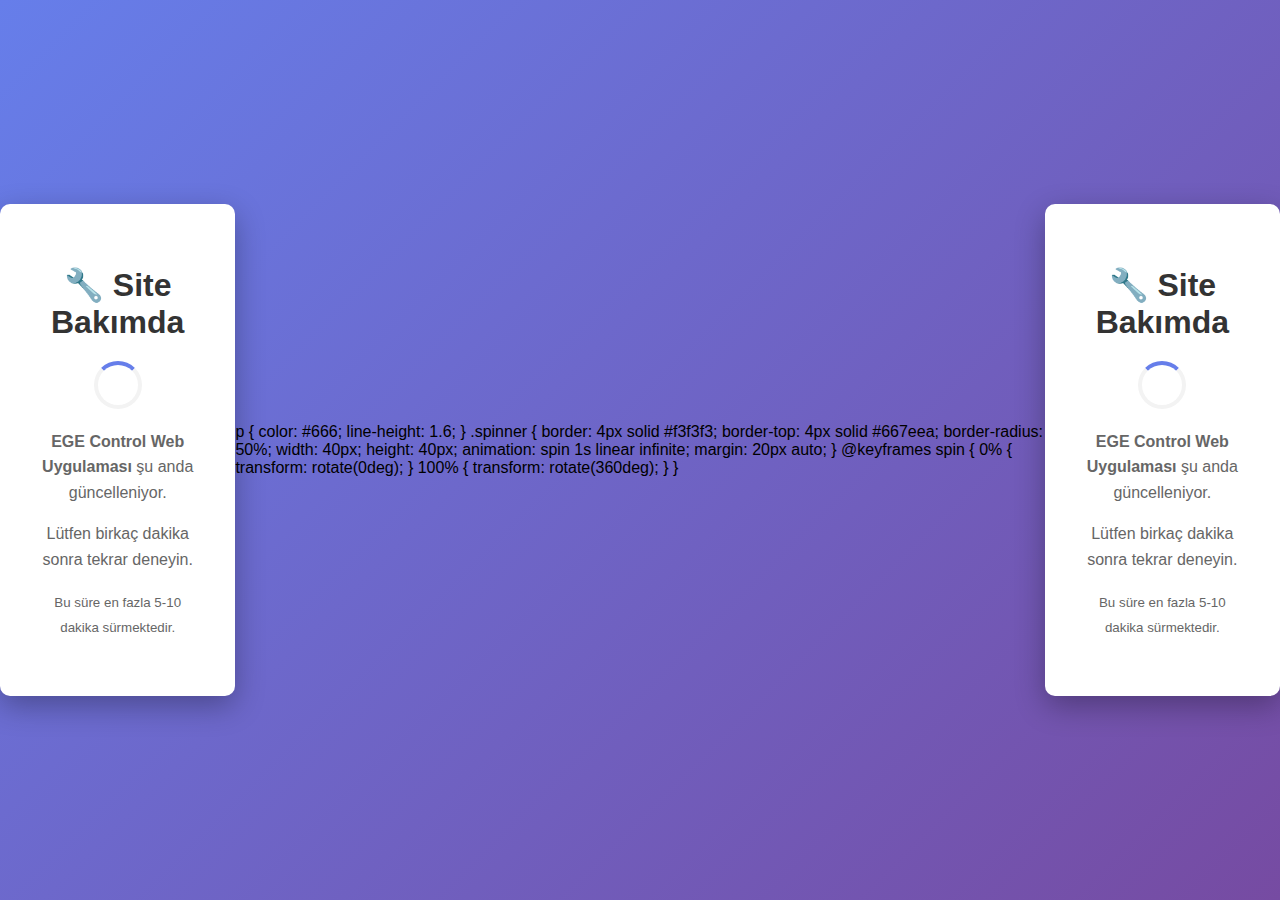
<file: app_offline.htm>
﻿<!DOCTYPE html>
<html lang="tr">
<head>
    <meta charset="UTF-8">
    <meta name="viewport" content="width=device-width, initial-scale=1.0">
    <title>Site Bakımda - EGE Control</title>
    <style>
        body {
            font-family: Arial, sans-serif;
            background: linear-gradient(135deg, #667eea 0%, #764ba2 100%);
            margin: 0;
            height: 100vh;
            display: flex;
            justify-content: center;
            align-items: center;
        }
        .container {
            background: white;
            padding: 40px;
            border-radius: 10px;
            box-shadow: 0 10px 30px rgba(0,0,0,0.3);
            text-align: center;
            max-width: 400px;
        }
        h1 { color: #333; margin-bottom: 20px; }
        p { color: #666; line-height: 1.6; }
        .spinner {
            border: 4px solid #f3f3f3;
            border-top: 4px solid #667eea;
            border-radius: 50%;
            width: 40px;
            height: 40px;
            animation: spin 1s linear infinite;
            margin: 20px auto;
        }
        @keyframes spin {
            0% { transform: rotate(0deg); }
            100% { transform: rotate(360deg); }
        }
    </style>
</head>
<body>
    <div class="container">
        <h1>🔧 Site Bakımda</h1>
        <div class="spinner"></div>
        <p><strong>EGE Control Web Uygulaması</strong> şu anda güncelleniyor.</p>
        <p>Lütfen birkaç dakika sonra tekrar deneyin.</p>
        <p><small>Bu süre en fazla 5-10 dakika sürmektedir.</small></p>
    </div>
</body>
</html>

        p { color: #666; line-height: 1.6; }
        .spinner { 
            border: 4px solid #f3f3f3; 
            border-top: 4px solid #667eea; 
            border-radius: 50%; 
            width: 40px; 
            height: 40px; 
            animation: spin 1s linear infinite; 
            margin: 20px auto; 
        }
        @keyframes spin { 
            0% { transform: rotate(0deg); } 
            100% { transform: rotate(360deg); } 
        }
    </style>
</head>
<body>
    <div class="container">
        <h1>🔧 Site Bakımda</h1>
        <div class="spinner"></div>
        <p><strong>EGE Control Web Uygulaması</strong> şu anda güncelleniyor.</p>
        <p>Lütfen birkaç dakika sonra tekrar deneyin.</p>
        <p><small>Bu süre en fazla 5-10 dakika sürmektedir.</small></p>
    </div>
</body>
</html>
</file>
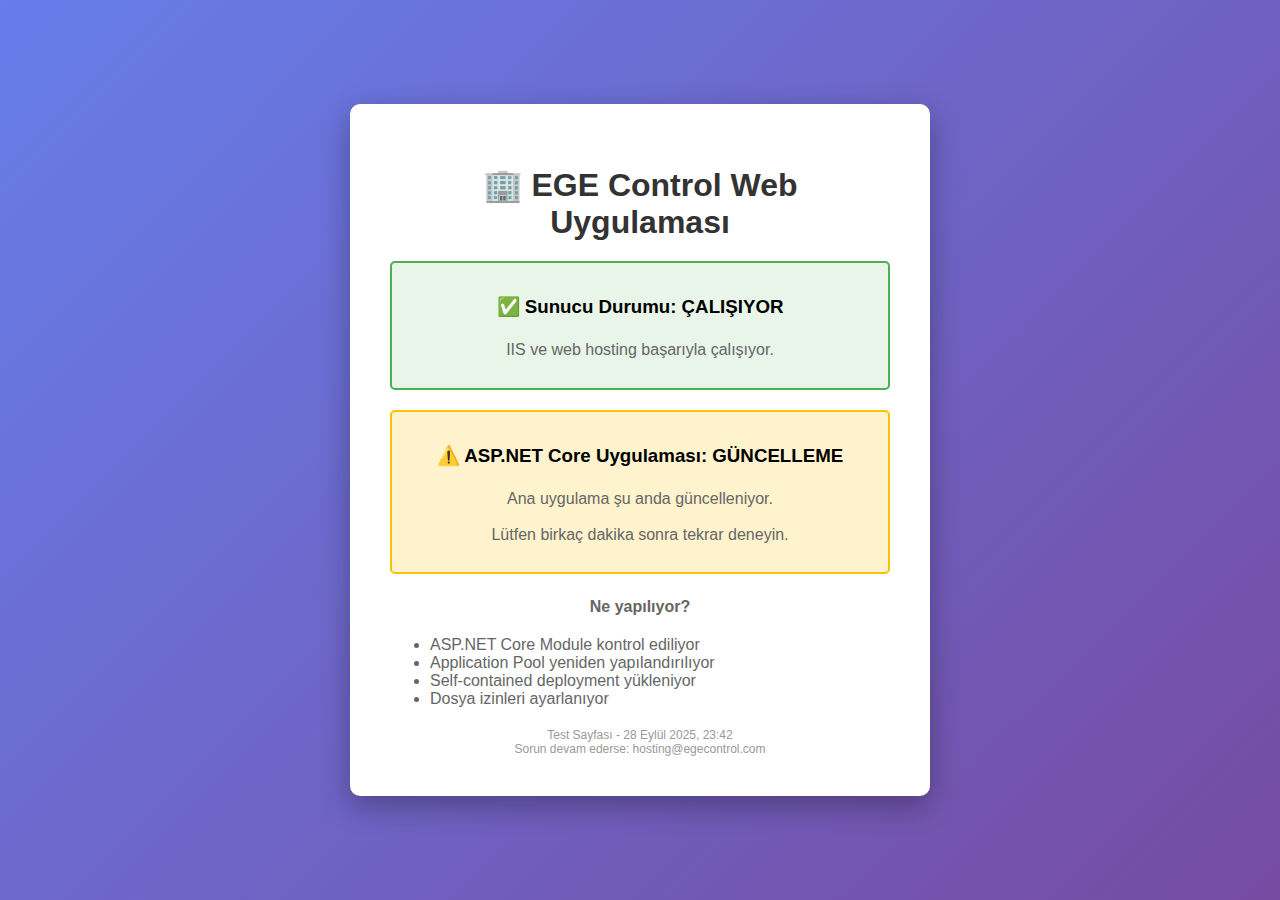
<file: test_index.html>
<!DOCTYPE html>
<html lang="tr">
<head>
    <meta charset="UTF-8">
    <meta name="viewport" content="width=device-width, initial-scale=1.0">
    <title>EGE Control - Test Sayfası</title>
    <style>
        body {
            font-family: Arial, sans-serif;
            background: linear-gradient(135deg, #667eea 0%, #764ba2 100%);
            margin: 0;
            min-height: 100vh;
            display: flex;
            justify-content: center;
            align-items: center;
        }
        .container {
            background: white;
            padding: 40px;
            border-radius: 10px;
            box-shadow: 0 10px 30px rgba(0,0,0,0.3);
            text-align: center;
            max-width: 500px;
        }
        h1 { color: #333; margin-bottom: 20px; }
        p { color: #666; line-height: 1.6; margin: 10px 0; }
        .status { 
            background: #e8f5e8; 
            border: 2px solid #4caf50; 
            padding: 15px; 
            border-radius: 5px; 
            margin: 20px 0; 
        }
        .warning { 
            background: #fff3cd; 
            border: 2px solid #ffc107; 
            padding: 15px; 
            border-radius: 5px; 
            margin: 20px 0; 
        }
        .timestamp { 
            font-size: 12px; 
            color: #999; 
            margin-top: 20px; 
        }
    </style>
</head>
<body>
    <div class="container">
        <h1>🏢 EGE Control Web Uygulaması</h1>
        
        <div class="status">
            <h3>✅ Sunucu Durumu: ÇALIŞIYOR</h3>
            <p>IIS ve web hosting başarıyla çalışıyor.</p>
        </div>
        
        <div class="warning">
            <h3>⚠️ ASP.NET Core Uygulaması: GÜNCELLEME</h3>
            <p>Ana uygulama şu anda güncelleniyor.</p>
            <p>Lütfen birkaç dakika sonra tekrar deneyin.</p>
        </div>
        
        <p><strong>Ne yapılıyor?</strong></p>
        <ul style="text-align: left; color: #666;">
            <li>ASP.NET Core Module kontrol ediliyor</li>
            <li>Application Pool yeniden yapılandırılıyor</li>
            <li>Self-contained deployment yükleniyor</li>
            <li>Dosya izinleri ayarlanıyor</li>
        </ul>
        
        <div class="timestamp">
            Test Sayfası - 28 Eylül 2025, 23:42<br>
            Sorun devam ederse: hosting@egecontrol.com
        </div>
    </div>
    
    <script>
        // Her 30 saniyede bir otomatik yenile
        setTimeout(function() {
            location.reload();
        }, 30000);
    </script>
</body>
</html>
</file>
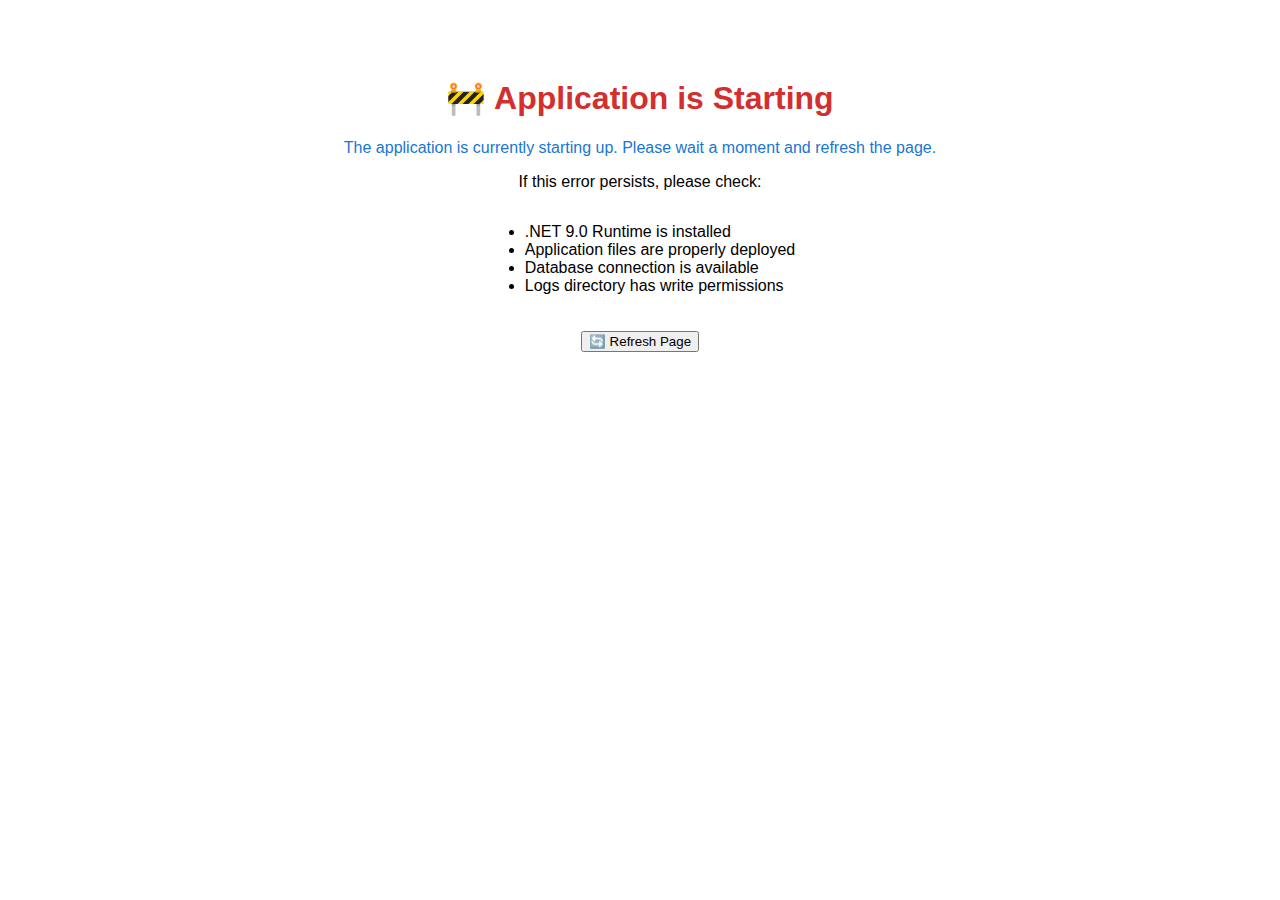
<file: EgeControlWebApp/wwwroot/500-30-error.html>
<!DOCTYPE html>
<html>
<head>
    <title>Application Starting...</title>
    <meta charset="utf-8" />
    <style>
        body { font-family: Arial, sans-serif; text-align: center; padding: 50px; }
        .error { color: #d32f2f; }
        .info { color: #1976d2; }
        .refresh { margin-top: 20px; }
    </style>
</head>
<body>
    <h1 class="error">🚧 Application is Starting</h1>
    <p class="info">The application is currently starting up. Please wait a moment and refresh the page.</p>
    <p>If this error persists, please check:</p>
    <ul style="text-align: left; display: inline-block;">
        <li>.NET 9.0 Runtime is installed</li>
        <li>Application files are properly deployed</li>
        <li>Database connection is available</li>
        <li>Logs directory has write permissions</li>
    </ul>
    <div class="refresh">
        <button onclick="location.reload()">🔄 Refresh Page</button>
    </div>
    
    <script>
        // Auto-refresh after 10 seconds
        setTimeout(function() {
            location.reload();
        }, 10000);
    </script>
</body>
</html>
</file>
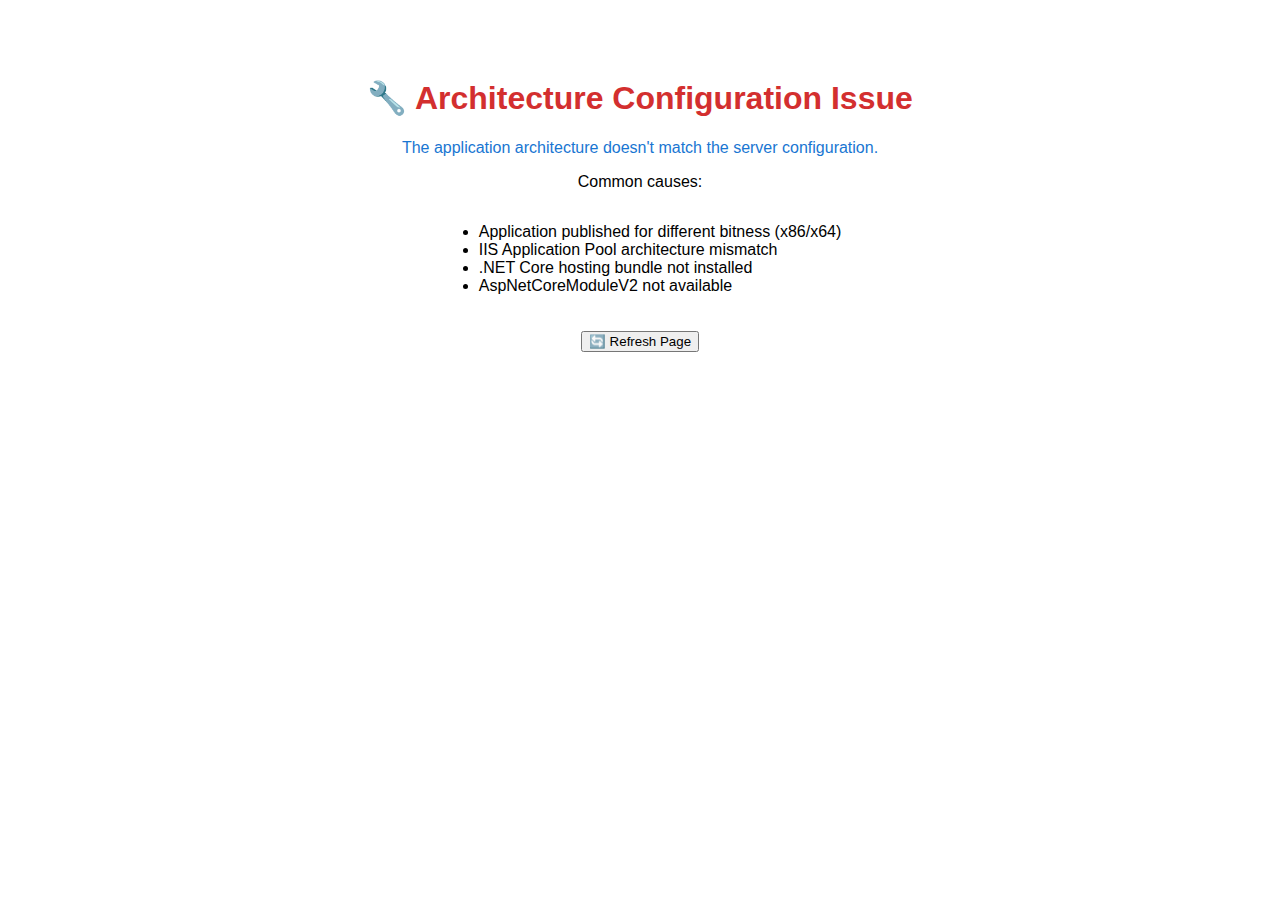
<file: EgeControlWebApp/wwwroot/500-32-error.html>
<!DOCTYPE html>
<html>
<head>
    <title>Architecture Mismatch</title>
    <meta charset="utf-8" />
    <style>
        body { font-family: Arial, sans-serif; text-align: center; padding: 50px; }
        .error { color: #d32f2f; }
        .info { color: #1976d2; }
        .refresh { margin-top: 20px; }
    </style>
</head>
<body>
    <h1 class="error">🔧 Architecture Configuration Issue</h1>
    <p class="info">The application architecture doesn't match the server configuration.</p>
    <p>Common causes:</p>
    <ul style="text-align: left; display: inline-block;">
        <li>Application published for different bitness (x86/x64)</li>
        <li>IIS Application Pool architecture mismatch</li>
        <li>.NET Core hosting bundle not installed</li>
        <li>AspNetCoreModuleV2 not available</li>
    </ul>
    <div class="refresh">
        <button onclick="location.reload()">🔄 Refresh Page</button>
    </div>
    
    <script>
        // Auto-refresh after 15 seconds
        setTimeout(function() {
            location.reload();
        }, 15000);
    </script>
</body>
</html>
</file>
